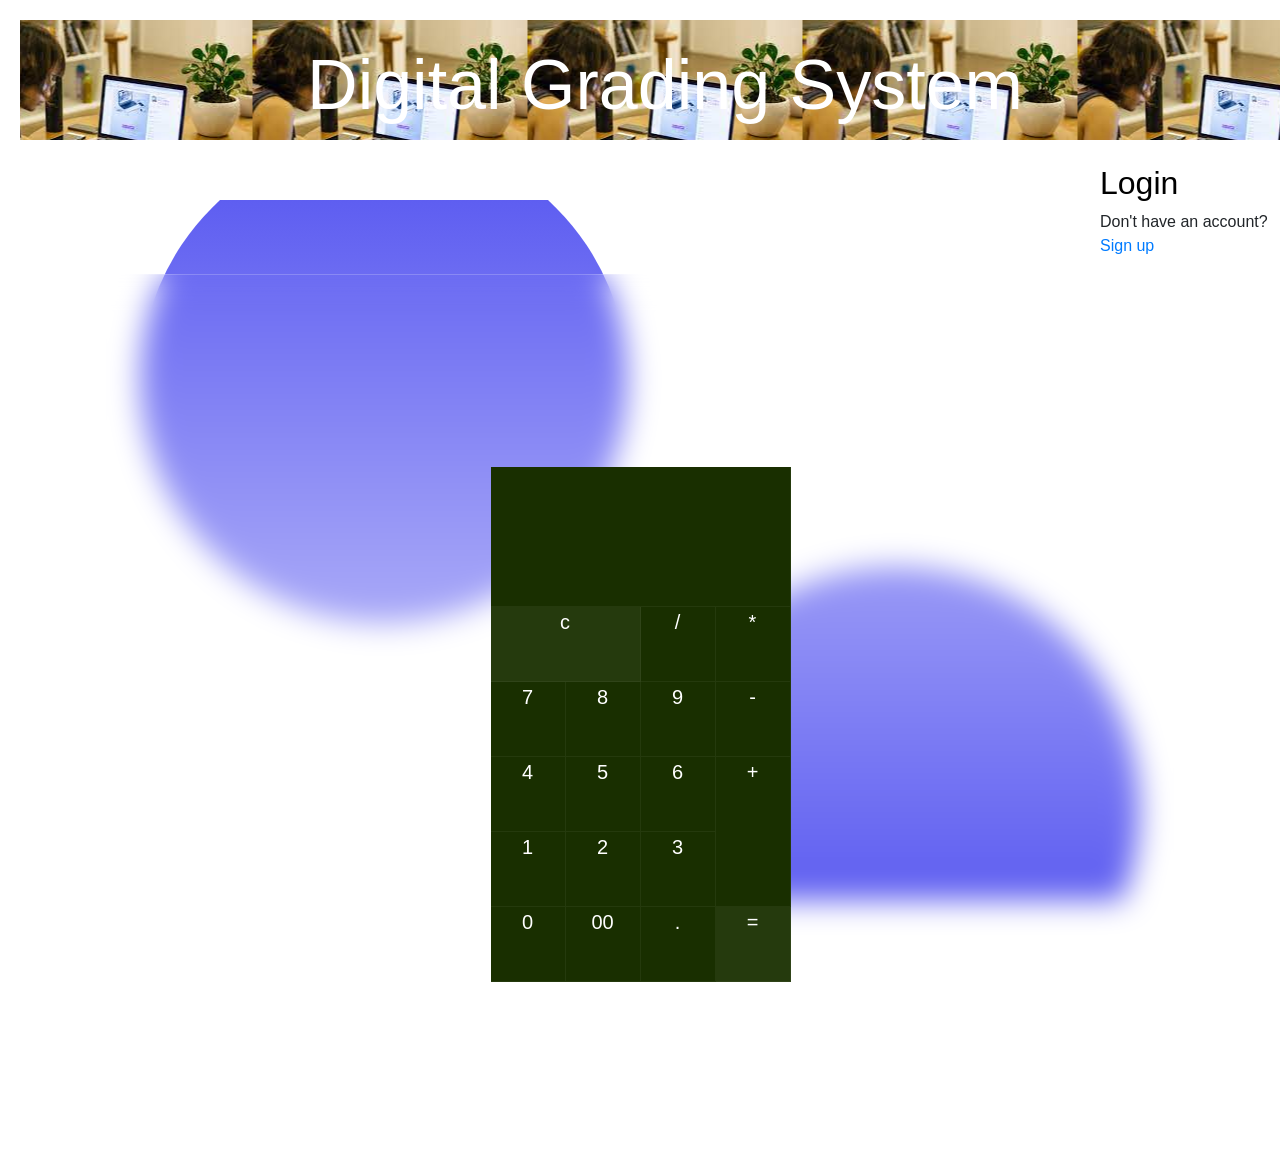
<file: index.html>
<!doctype html>
<html lang="en">
  <head>
    <!-- Required meta tags -->
    <meta charset="utf-8">
    <meta name="viewport" content="width=device-width, initial-scale=1, shrink-to-fit=no">

    <!-- Bootstrap CSS -->
    <link rel="stylesheet" href="https://maxcdn.bootstrapcdn.com/bootstrap/4.0.0/css/bootstrap.min.css" integrity="sha384-Gn5384xqQ1aoWXA+058RXPxPg6fy4IWvTNh0E263XmFcJlSAwiGgFAW/dAiS6JXm" crossorigin="anonymous">
    <link rel="stylesheet" href="cp.css">
    <script src="bootstrap.min.js"></script>
    <script src="jQuery.js"></script>
   <style>
     .sign{
       margin-left: 1100px;
        z-index: 8.5;
        margin-bottom: 10px;
     }
    .slider{
    background-image: url("index.jpg");
    font-size:70px;      
    /* border:  ; */
    z-index: 9;
    background-position-x: center;
    width:1290px;
        height:120px;
        background-color:black;
        color:white;
        text-align:center;
        padding:13px;
        margin:20px;
        margin-bottom: 0px;
        animation-name:helloani;
        animation-duration:3s;
        animation-iteration-count:10;
        animation-direction:alternate-reverse;
        animation-timing-function:ease-in-out;

}
@keyframes helloani{
        from{
            width:0px;
        }
        to{
            width:1290px;
        }
    }
   
    </style>
    <title>Hello, world!</title>
  </head>
  <body> 
   <div class="slider">Digital Grading System </div>
   <br>
   <div class="sign">
    <a href="login.html" style="color: black;"><h2>Login</h2></a>
    <div class="inputBx">
      <p>Don't have an account? <a href="" id="signup">Sign up</a></p>
    </div>
   </div>
   <div class="signin" style="display:none;">
    <div class="inputBx">
      <span>Username</span>
      <input type="text" name="" />
    </div>
    <div class="inputBx">
      <span>Password</span>
      <input type="password" name="" />
    </div>
    <div class="remember">
      <label for=""> <input type="checkbox" />Remember me</label>
    </div>
    <div class="inputBx">
      <input type="submit" value="Sign in" name="" />
    </div>
   </div>
   <div class="neww">
   
    
   <div class="container">
    <form class="calculator" name="calc">
        <input type="text" class="value" name="txt">
        <span class="num clear" onclick="calc.txt.value=''">c</span>
        <span class="num" onclick="document.calc.txt.value+='/'">/</span>
        <span class="num" onclick="document.calc.txt.value +='*'">*</span>
        <span class="num" onclick="document.calc.txt.value +='7'">7</span>
        <span class="num" onclick="document.calc.txt.value +='8'">8</span>
        <span class="num" onclick="document.calc.txt.value +='9'">9</span>
        <span class="num" onclick="document.calc.txt.value +='-'">-</span>
        <span class="num" onclick="document.calc.txt.value +='4'">4</span>
        <span class="num" onclick="document.calc.txt.value +='5'">5</span>
        <span class="num" onclick="document.calc.txt.value +='6'">6</span>
        <span class="num plus" onclick="document.calc.txt.value +='+'">+</span>
        <span class="num" onclick="document.calc.txt.value +='1'">1</span>
        <span class="num" onclick="document.calc.txt.value +='2'">2</span>
        <span class="num" onclick="document.calc.txt.value +='3'">3</span>
        <span class="num" onclick="document.calc.txt.value +='0'">0</span>
        <span class="num" onclick="document.calc.txt.value +='00'">00</span>
        <span class="num" onclick="document.calc.txt.value +='.'">.</span>
        <span class="num equal" onclick="document.calc.txt.value=eval(calc.txt.value)">=</span>

    </form>
</div>
</div>
<script src="signup.js"></script>
<script type="text/javascript" src="vanilla-tilt.js"></script>
<script type="text/javascript">
VanillaTilt.init(document.querySelector(".container"), {
max: 25,
speed: 400
});
</script>

    <!-- Optional JavaScript -->
    <!-- jQuery first, then Popper.js, then Bootstrap JS -->
    <script src="https://code.jquery.com/jquery-3.2.1.slim.min.js" integrity="sha384-KJ3o2DKtIkvYIK3UENzmM7KCkRr/rE9/Qpg6aAZGJwFDMVNA/GpGFF93hXpG5KkN" crossorigin="anonymous"></script>
    <script src="https://cdnjs.cloudflare.com/ajax/libs/popper.js/1.12.9/umd/popper.min.js" integrity="sha384-ApNbgh9B+Y1QKtv3Rn7W3mgPxhU9K/ScQsAP7hUibX39j7fakFPskvXusvfa0b4Q" crossorigin="anonymous"></script>
    <script src="https://maxcdn.bootstrapcdn.com/bootstrap/4.0.0/js/bootstrap.min.js" integrity="sha384-JZR6Spejh4U02d8jOt6vLEHfe/JQGiRRSQQxSfFWpi1MquVdAyjUar5+76PVCmYl" crossorigin="anonymous"></script>
  </body>
</html>
</file>
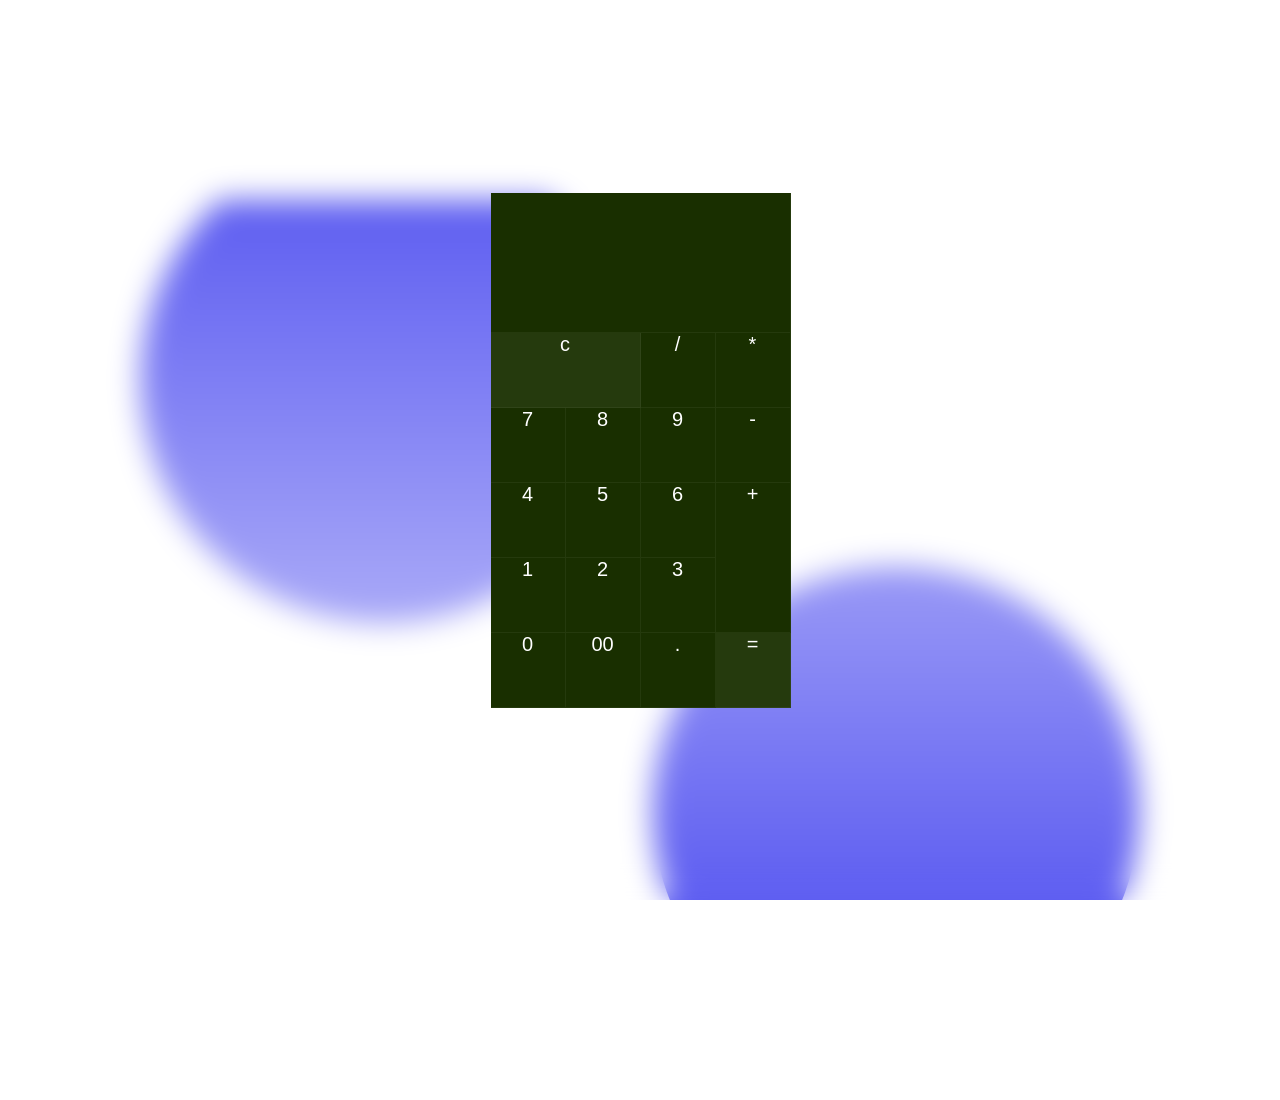
<file: cp.html>
<!DOCTYPE html>
<html lang="en">
<head>
    <meta charset="UTF-8">
    <meta http-equiv="X-UA-Compatible" content="IE=edge">
    <meta name="viewport" content="width=device-width, initial-scale=1.0">
    <title>Document</title>
    <link rel="stylesheet" href="cp.css">
</head>
<body>
    <div class="container">
        <form class="calculator" name="calc">
            <input type="text" class="value" name="txt">
            <span class="num clear" onclick="calc.txt.value=''">c</span>
            <span class="num" onclick="document.calc.txt.value+='/'">/</span>
            <span class="num" onclick="document.calc.txt.value +='*'">*</span>
            <span class="num" onclick="document.calc.txt.value +='7'">7</span>
            <span class="num" onclick="document.calc.txt.value +='8'">8</span>
            <span class="num" onclick="document.calc.txt.value +='9'">9</span>
            <span class="num" onclick="document.calc.txt.value +='-'">-</span>
            <span class="num" onclick="document.calc.txt.value +='4'">4</span>
            <span class="num" onclick="document.calc.txt.value +='5'">5</span>
            <span class="num" onclick="document.calc.txt.value +='6'">6</span>
            <span class="num plus" onclick="document.calc.txt.value +='+'">+</span>
            <span class="num" onclick="document.calc.txt.value +='1'">1</span>
            <span class="num" onclick="document.calc.txt.value +='2'">2</span>
            <span class="num" onclick="document.calc.txt.value +='3'">3</span>
            <span class="num" onclick="document.calc.txt.value +='0'">0</span>
            <span class="num" onclick="document.calc.txt.value +='00'">00</span>
            <span class="num" onclick="document.calc.txt.value +='.'">.</span>
            <span class="num equal" onclick="document.calc.txt.value=eval(calc.txt.value)">=</span>

        </form>
    </div>

    <script type="text/javascript" src="vanilla-tilt.js"></script>
<script type="text/javascript">
	VanillaTilt.init(document.querySelector(".container"), {
		max: 25,
		speed: 400
	});
	
	// //It also supports NodeList
	// VanillaTilt.init(document.querySelectorAll(".your-element"));
</script>
</body>
</html>
</file>
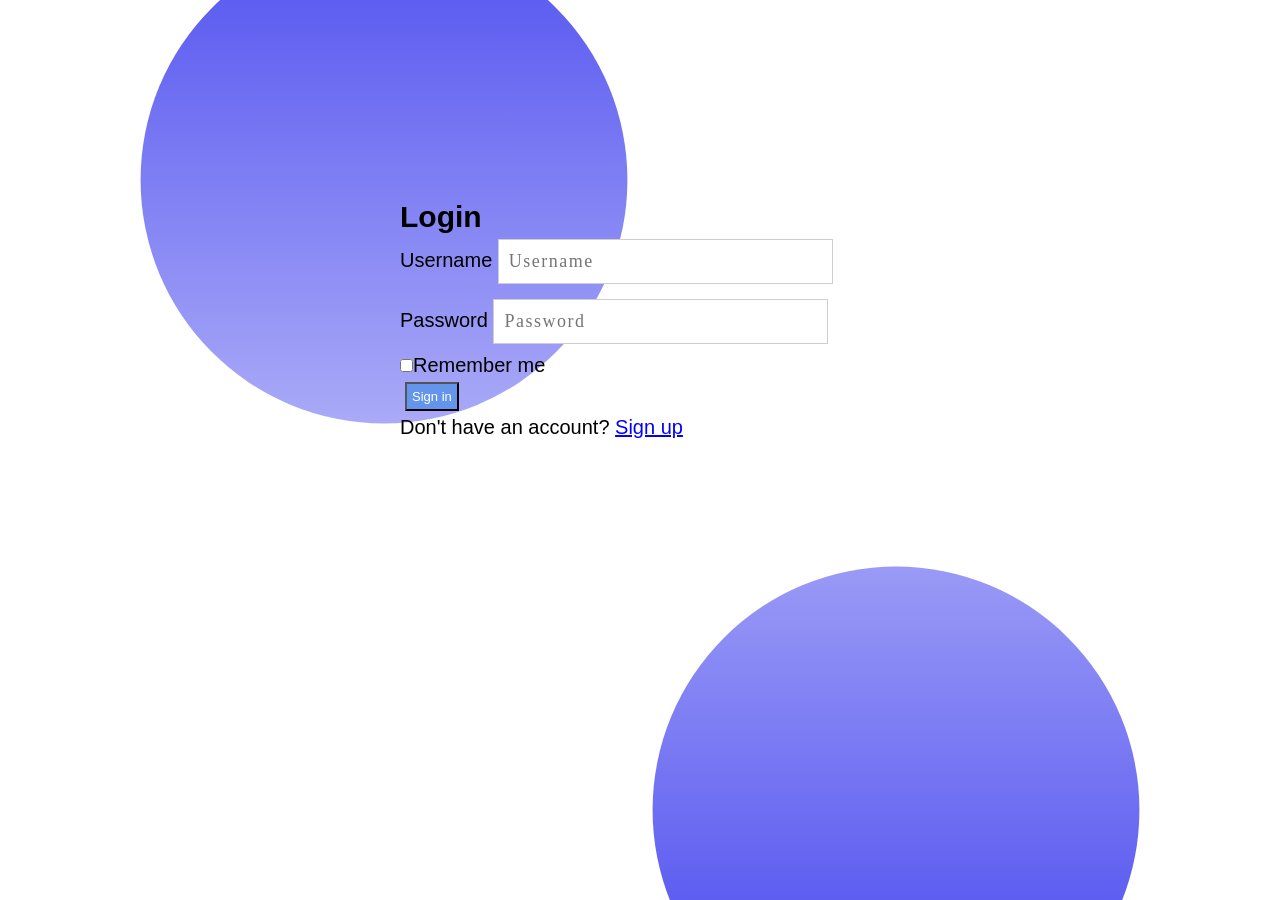
<file: login.html>
<!DOCTYPE html>
<html lang="en">
  <head>
    <meta charset="UTF-8" />
    <meta http-equiv="X-UA-Compatible" content="IE=edge" />
    <meta name="viewport" content="width=device-width, initial-scale=1.0" />
    <title>Document</title>
    <link rel="stylesheet" href="login.css" />
    <script src="bootstrap.min.js"></script>
    <script src="jQuery.js"></script>
  </head>
  <body>
    <section>
      <!-- <div class="imgg"><img src="womensTshirts002.jpg" /></div> -->
      <div class="content">
        <div class="contentBx">
          <div class="formBx">     
            <h2>Login</h2>
            <form action="" name="formm">
              <div class="inputBx">
                <span >Username</span>
                <input type="text" name="Username" placeholder="Username" class="inpu"/>
              </div>
              <div class="inputBx">
                <span>Password</span>
                <input type="password" name="password" placeholder="Password" class="inpu"
                autocomplete="off"
                required
              />
              <!-- <span class="input-group-btn" id="input-group-btn">
                <button class="btn btn-default reveal" type="button">
                  <i class="glyphicon glyphicon-eye-open"></i>
                </button>
              </span> -->
              </div>
              <div class="remember">
                <label for=""> <input type="checkbox" />Remember me</label>
              </div>
              <div class="inputBx">
                <a href="" class="inputBxx"><button type="submit" id="ab1">Sign in</button></a>
              </div>
              <div class="inputBx">
                <p>Don't have an account? <a href="" id="ab2" style="color: blue;">Sign up</a></p>
              </div>
            </form>
          </div>
        </div>
      </div>
    </section>
    <script src="signin.js"></script>
    <script type="text/javascript" src="vanilla-tilt.js"></script>
    <script type="text/javascript">
      VanillaTilt.init(document.querySelector(".content"), {
        max: 25,
        speed: 400
      });
      
      // //It also supports NodeList
      // VanillaTilt.init(document.querySelectorAll(".your-element"));
    </script>
  </body>
</html>
</file>
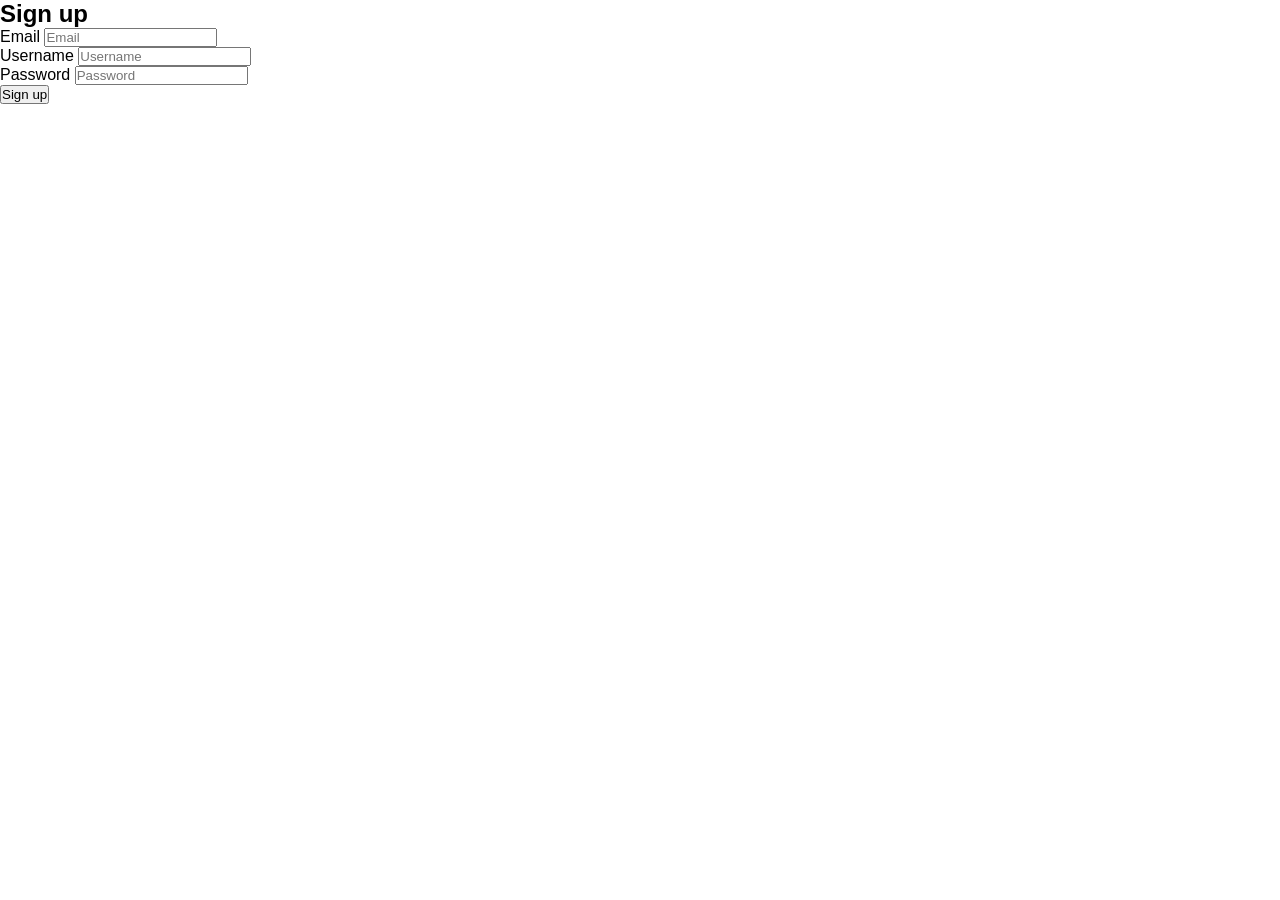
<file: signup.html>
<!DOCTYPE html>
<html lang="en">
<head>
    <meta charset="UTF-8">
    <meta http-equiv="X-UA-Compatible" content="IE=edge">
    <meta name="viewport" content="width=device-width, initial-scale=1.0">
    <title>Document</title>
    <style>
        *{
    margin: 0;
    padding:0;
    box-sizing: border-box;
    font-family: 'popins',sans-serif;
}
body{
}
    </style>
</head>
<body>
    <div class="content">
        <div class="contentBx">
          <div class="formBx">     
            <h2>Sign up</h2>
            <form action="" name="formm">
                <div class="inputBx">
                    <span >Email</span>
                    <input type="text" name="Email" placeholder="Email" class="inpu"/>
                  </div>
              <div class="inputBx">
                <span >Username</span>
                <input type="text" name="Username" placeholder="Username" class="inpu"/>
              </div>
              <div class="inputBx">
                <span>Password</span>
                <input type="password" name="password" placeholder="Password" class="inpu"
                autocomplete="off"
                required
              />
              <!-- <span class="input-group-btn" id="input-group-btn">
                <button class="btn btn-default reveal" type="button">
                  <i class="glyphicon glyphicon-eye-open"></i>
                </button>
              </span> -->
              </div>
             
              <div class="inputBx">
                <a href="" class="inputBxx"><button type="submit" id="ab1">Sign up</button></a>
              </div>
            </form>
          </div>
        </div>
      </div>
</body>
</html>
</file>
<file: cp.css>
*{
    margin: 0;
    padding: 0;
    box-sizing: border-box;
    font-family: sans-serif;
}
 .neww{
    /* display: flex; */
    margin-top: 0%;
    justify-content: center;
    align-items: center; 
    height: 100vh;
     /* background:#091921; */
 } 
body::before{
    z-index: 8;
    content: '';
    position: absolute;
    top: 200px;
    left: 0;
    width: 100%;
    height: 100%;
    background: linear-gradient(rgb(94, 94, 241),white);
    clip-path: circle(22% at 30% 20%);

}
body::after{
    content: '';
    position: absolute;
    top: 0;
    left: 0;
    width: 100%;
    height: 100%;
    background: linear-gradient(white,rgb(94, 94, 241));
    clip-path: circle(22% at 70% 90%);
}
.container{
    display: flex;
    height: 100vh;
    justify-content: center;
    align-items: center;
    position: relative;
    background: rgpa(255,255,255,0.05);
    border-radius: 6px;
    overflow: hidden;
    z-index: 10;
    backdrop-filter: blur(15px);
    border-top: 1px solid rgba(255, 255, 255, 0.2);
    border-left: 1px solid rgba(255, 255, 255, 0.2);
    box-sizing: 5px 5px 30px rgpa(0,0,0,0.2);


}
.container .calculator{
    background: #192f00;
    position: relative;
    display: grid;
}
.container .calculator .value{
    grid-column: span 4;
    height: 140px;
    width: 300px;
    text-align: right;
    border: none;
    outline: none;
    font-size: 30px;
    color: #FFF;
    background: transparent;
    border-bottom: 1px solid rgba(255, 255, 255, 0.05);
    border-right: 1px solid rgba(255, 255, 255, 0.05);
}
.container .calculator span{
    display: grid;
    width: 75px;
    height: 75px;
    text-align: center;
    font-size: 20px;
    font-weight: 400;
    color: white;
    cursor: pointer;
    user-select: none;
    border-bottom: 1px solid rgba(255, 255, 255, 0.05);
    border-right: 1px solid rgba(255, 255, 255, 0.05);

}
.container .calculator span:hover{
    transition: 0s;
    background: rgba(255, 255, 255, 0.05);
}
.container .calculator span:active{
    background: #14FF47;
    color: #192f00;
    font-size: 24px;
    font-weight: 500;
}

.container .calculator .clear{
    grid-column: span 2;
    width: 150px;
    background: rgba(255, 255, 255, 0.05);
}
.container .calculator .plus{
    grid-row: span 2;
    height: 150px;
    

}
.equal{
    background: rgba(255, 255, 255, 0.05);
}
</file>
<file: login.css>
*{
    margin: 0;
    padding:0;
    box-sizing: border-box;
    font-family: 'popins',sans-serif;
}
 section{

    position: relative;
    width: 100%;
    height: 100%;
    /* display: flex; */
}
body::before{
    content: '';
    content: '';
    position: absolute;
    top: 0px;
    left: 0;
    width: 100%;
    height: 100%;
    background: linear-gradient(rgb(94, 94, 241),white);
    clip-path: circle(22% at 30% 20%);

}
body::after{
    content: '';
    
    position: absolute;
    top: 0;
    left: 0;
    width: 100%;
    height: 100%;
    background: linear-gradient(white,rgb(94, 94, 241));
    clip-path: circle(22% at 70% 90%);
    z-index: 6;
}

.content{
    z-index: 10;
    align-items: center;
    padding: 200px 200px 200px 400px;

    
}
.formBx{
    font-size: 20px;
    font-weight: 200;
}
.inputBx a button{
    /* padding: 30px; */
    font-size: 13px;
    padding: 5px;
    margin: 5px;
    color: white;
    background-color: cornflowerblue;
}
.inputBx{
    z-index: 9;
}

.inpu
{
    background: #FFFFFF;
    border: 1px solid #CECECE;
    box-sizing: border-box;
    width: 335px;
    height: 45px;
    padding-left: 10px;
    margin-top: 5px;
    font-size: 18px;
    letter-spacing: 1.5px;
    color: #776677;
    font-family: Roboto;
    font-weight: 300;
    margin-bottom: 10px;
    -webkit-user-select: none;
    -khtml-user-select: none;
    -moz-user-select: none;
    -ms-user-select: none;
    -o-user-select: none;
     user-select: none;
}
/* .remember{
    width: 3px;
    height: 5px;
    padding: 0px;
    margin-top: 5px;
    font-size: 10px;
    letter-spacing: 1.5px;
} */
/* section .imgg{
    position: relative;
    width: 50%;
    height: 100%;
}
 section .imgg::before{
    content: '';
    position: absolute;
    top: 0;
    left: 0;
    width: 100%;
    height: 100%;
    background: linear-gradient(225deg,rgb(160, 160, 194),rgb(226, 217, 217));
    z-index: 1;
    mix-blend-mode: screen;


}  

section .imgg img{
    position: absolute;
    top: 0;
    right: 0;
    width: 100%;
    height: 100%;
    object-fit: cover;
}  */ 

 /* section .contentBx{
    display: flex;
    justify-content: center;
    align-items: center;
    width: 50%;
    height: 100%;
  
} */

/* section .contentBx .formBx {
    width: 70%;
}
 section .contentBx .formBx h2{
     color: #607d8b;
     font-weight: 600;
     
 }  */
</file>
